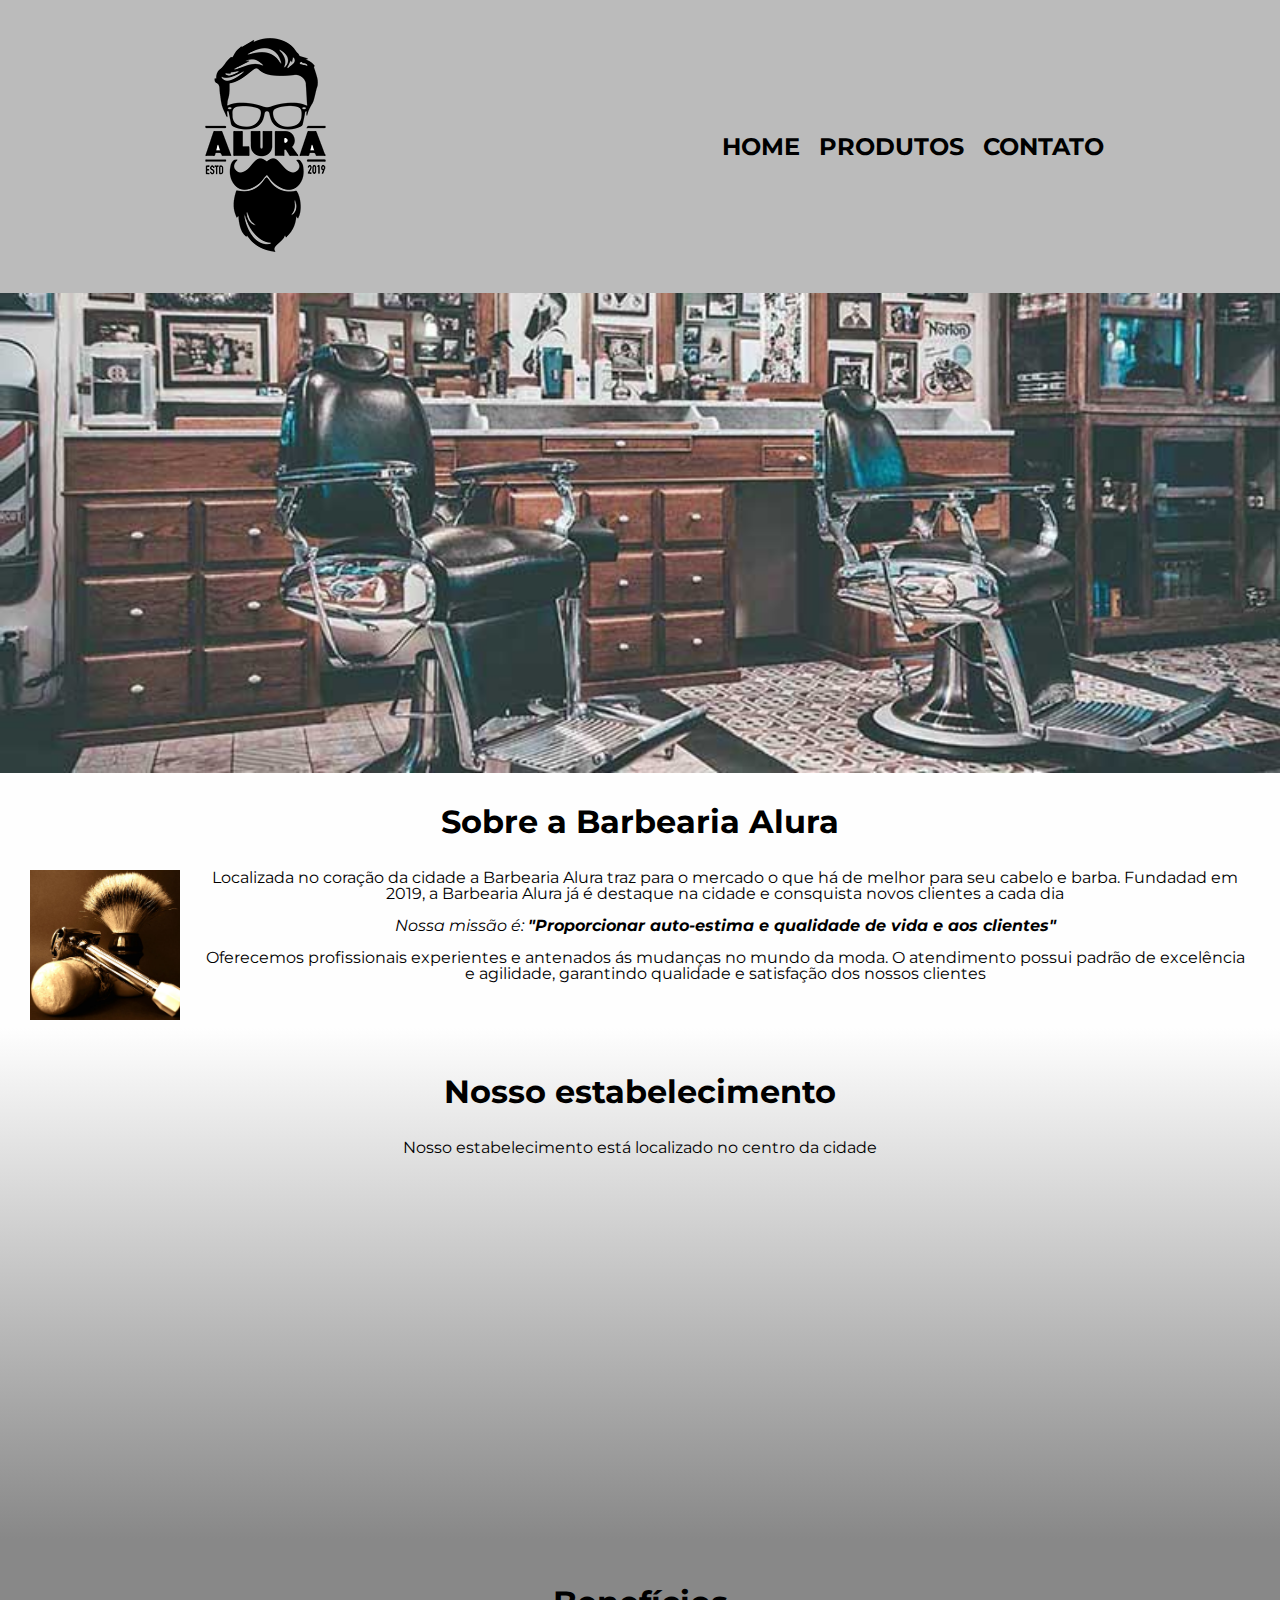
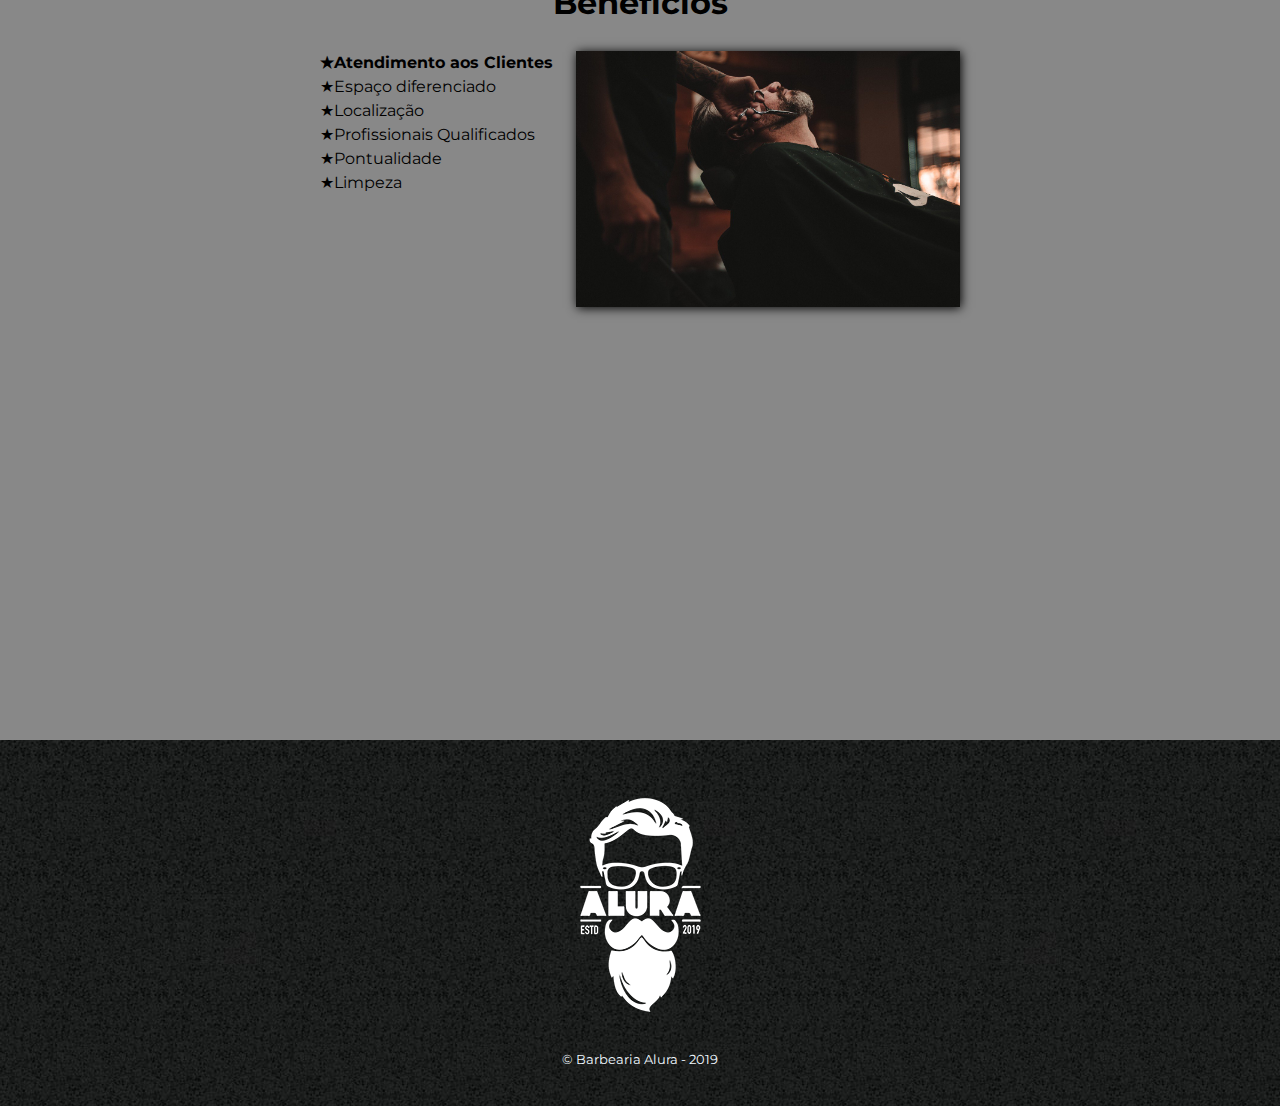
<file: index.html>
<!DOCTYPE html>
<html lang="pt-br">
<head>
    <meta charset="UTF-8">
    <meta http-equiv="X-UA-Compatible" content="IE=edge">
    <meta name="viewport" content="width=device-width, initial-scale=1.0">
    <title>Barbearia Alura</title>
    <link rel="stylesheet" href="estilos/reset.css">
    <link rel="stylesheet" href="estilos/cabecalho.css">
    <link rel="stylesheet" href="estilos/componetes.css">
    <link rel="stylesheet" href="estilos/style.css">
    <link rel="stylesheet" href="estilos/rodape.css">
    <link rel="preconnect" href="https://fonts.googleapis.com">
    <link rel="preconnect" href="https://fonts.gstatic.com" crossorigin>
    <link href="https://fonts.googleapis.com/css2?family=Montserrat:ital,wght@0,100;0,200;0,300;0,400;1,100;1,200;1,300&display=swap" rel="stylesheet">
</head>
<body>
    <a href="#conteudoPrincipal" class="pularNavegacao">Pular para contúdo principal</a>
    <header class="cabecalho">

        <!-- Logo -->
        <h1 class="cabecalho__logo"><img src="imagens/logo.png" alt="Logo da barbearia"></h1>

        <!-- NAV BAR -->
        <nav>
            <ul class="menu__navegacao__lista">
                <li class="menu__navegacao__item"><a class="menu__navegacao__link" href="index.html">Home</a></li>
                <li class="menu__navegacao__item"><a class="menu__navegacao__link" href="produtos.html">Produtos</a></li>
                <li class="menu__navegacao__item"><a class="menu__navegacao__link" href="contato.html">Contato</a></li>
            </ul>
        </nav>
    </header>

    <!-- Banner Barbearia -->
    <img class="banner" src="imagens/banner.jpg" alt="Ambiente de barbearia com cadeiras e utensilhos">
    <main> 

        <!-- Seção sobre a barbaearia  -->
        <section id="conteudoPrincipal" class="container__sobre">
            <h2 class="titulo">Sobre a Barbearia Alura</h2>
            <img class="utencilios de barbeiro: navalha e pincel de barba" src="imagens/utensilios.jpg" alt="">
            <p class="sobre__paragrafo margem__padrao">
                Localizada no coração da cidade a <strong>Barbearia Alura</strong> traz para o mercado o que há de melhor para seu cabelo e barba. Fundadad em 2019, a Barbearia Alura já é destaque na cidade e consquista novos clientes a cada dia
            </p>
            <p class="sobre__paragrafo missao margem__padrao">
                <em class="missao">Nossa missão é: <strong class="missao__frase">"Proporcionar auto-estima e qualidade de vida e aos clientes"</strong></em>
            </p>
            <p class="sobre__paragrafo margem__padrao">
                Oferecemos profissionais experientes e antenados ás mudanças no mundo da moda. O atendimento possui padrão de excelência e agilidade, garantindo qualidade e satisfação dos nossos clientes
            </p>
        </section>
        
        <!-- Seção localização da barbearia  -->
        <section class="container__mapa">
            <h3 class="titulo">Nosso estabelecimento</h3>
            <p class="mapa__paragrafo">Nosso estabelecimento está localizado no centro da cidade</p>
            <div class="mapa">
                <iframe title="Mapa com a localização da"  src="https://www.google.com/maps/embed?pb=!1m18!1m12!1m3!1d3657.1066935121084!2d-46.65390548562923!3d-23.56461126759606!2m3!1f0!2f0!3f0!3m2!1i1024!2i768!4f13.1!3m3!1m2!1s0x94ce59541c6c79c3%3A0x36b90a85f0f8cb33!2sGrupo%20Alura!5e0!3m2!1spt-BR!2sbr!4v1650150911456!5m2!1spt-BR!2sbr" width="100%" height="300" style="border:0;" allowfullscreen="" loading="lazy" referrerpolicy="no-referrer-when-downgrade"></iframe>
            </div>
        </section>

        <!-- Seção com os benefícios  -->
        <section class="container__beneficios"> 
            <h3 class="titulo">Benefícios</h3>
            <div class="beneficios">
                <ul class="beneficios__lista">
                    <li class="beneficios__itens">Atendimento aos Clientes</li>
                    <li class="beneficios__itens">Espaço diferenciado</li>
                    <li class="beneficios__itens">Localização</li>
                    <li class="beneficios__itens">Profissionais Qualificados</li>
                    <li class="beneficios__itens">Pontualidade</li>
                    <li class="beneficios__itens">Limpeza</li>
                </ul><img class="banner__beneficios" src="imagens/beneficios.jpg" alt="Barbeiro fazendo a barba de uma pessoa sentada na cadeira">
            </div>
            <!-- Videos da barbearia  -->
            <div class="video">
                <iframe width="100%" height="315" src="https://www.youtube.com/embed/wcVVXUV0YUY" title="YouTube video player" frameborder="0" allow="accelerometer; autoplay; clipboard-write; encrypted-media; gyroscope; picture-in-picture" allowfullscreen></iframe>
            </div>
        </section>
        
    </main>
    
    <!-- Rodapé  -->
    <footer class="rodape">

        <!-- Logo da barbearia  -->
        <img src="imagens/logo-branco.png" alt="logo-barberaria">
        <p class="rodape__paragrafo"> &copy; Barbearia Alura - 2019</p>
    </footer>
</body>
</html>
</file>
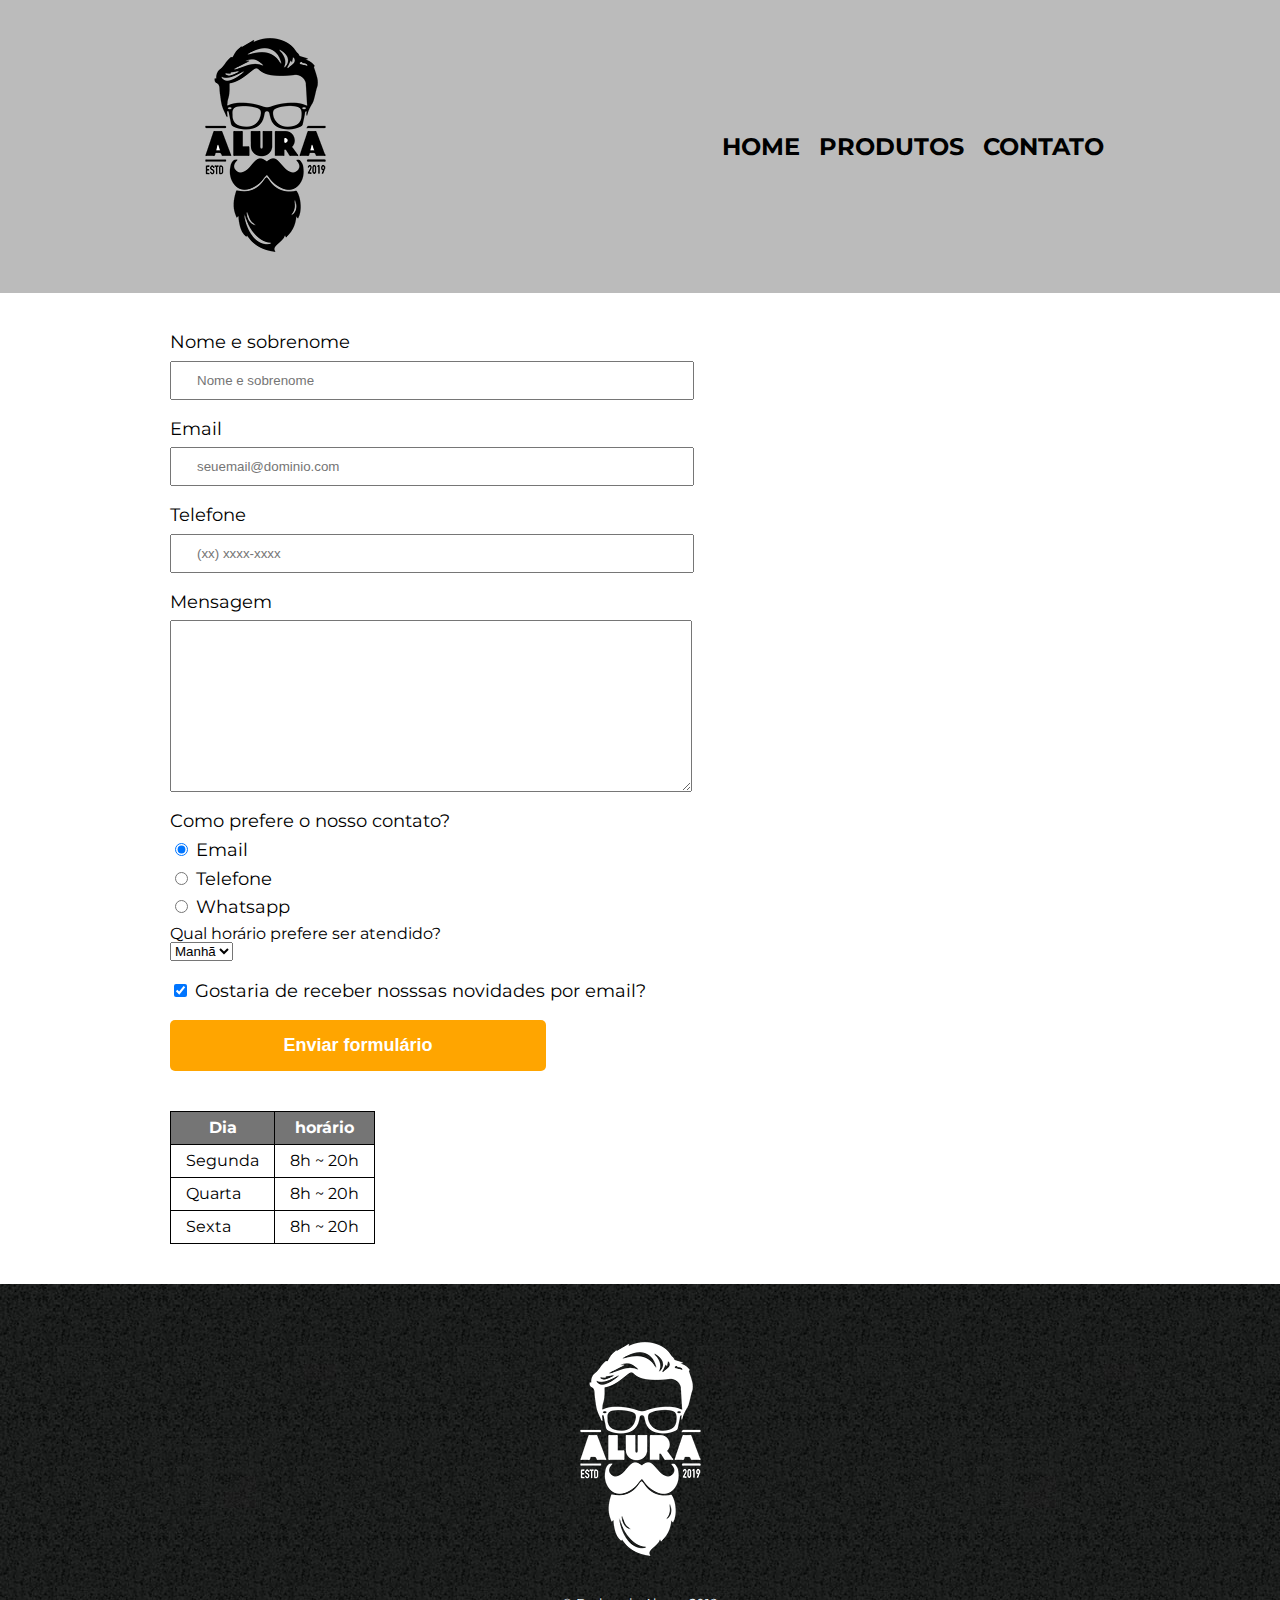
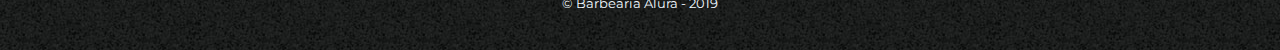
<file: contato.html>
<!DOCTYPE html>
<html lang="pt-br">
<head>
    <meta charset="UTF-8">
    <meta http-equiv="X-UA-Compatible" content="IE=edge">
    <meta name="viewport" content="width=device-width, initial-scale=1.0">
    <title>Contato</title>
    <link rel="stylesheet" href="estilos/reset.css">
    <link rel="stylesheet" href="estilos/componetes.css">
    <link rel="stylesheet" href="estilos/cabecalho.css">
    <link rel="stylesheet" href="estilos/contato.css">
    <link rel="stylesheet" href="estilos/rodape.css">
    <link rel="preconnect" href="https://fonts.googleapis.com">
    <link rel="preconnect" href="https://fonts.gstatic.com" crossorigin>
    <link href="https://fonts.googleapis.com/css2?family=Montserrat:ital,wght@0,100;0,200;0,300;0,400;1,100;1,200;1,300&display=swap" rel="stylesheet">
</head>
<body>
    <a href="#conteudoPrincipal" class="pularNavegacao">Pular para contúdo principal</a>
    <header class="cabecalho"> 

        <!-- Logo -->
        <h1 class="cabecalho__logo"><img src="imagens/logo.png" alt=""></h1>

        <!-- NAV BAR -->
        <nav class="menu__navegacao">
            <ul class="menu__navegacao__lista">
               <li class="menu__navegacao__item"><a class="menu__navegacao__link" href="index.html">Home</a></li>
                <li class="menu__navegacao__item"><a class="menu__navegacao__link" href="produtos.html">Produtos</a></li>
                <li class="menu__navegacao__item"><a class="menu__navegacao__link" href="contato.html">Contato</a></li>
            </ul>
        </nav>
    </header>
    <main class="conteiner">
        
        <!-- Formulário  -->
        <form id="conteudoPrincipal" class="formulario">
            <div class="formulario__campos">
                <label class="formulario__etiqueta" for="nome_sobrenome">Nome e sobrenome</label>
                <input class="formulario__entrada" type="text" id="nome_sobrenome" required placeholder="Nome e sobrenome">
                <label class="formulario__etiqueta" for="email">Email</label>
                <input class="formulario__entrada" type="email" id="email" required placeholder="seuemail@dominio.com">
                
                <label class="formulario__etiqueta" for="telefone">Telefone</label>
                <input class="formulario__entrada" type="tel" id="telefone" required placeholder="(xx) xxxx-xxxx">
                <label class="formulario__etiqueta" for="mensagem">Mensagem</label>
                <textarea class="formulario__entrada" name="" id="mensagem" cols="70" rows="10" required ></textarea>
            </div>

            <!-- Caixa de pergunta  -->
            <fieldset>
                <legend class="formulario__etiqueta">Como prefere o nosso contato?</legend>
                <label class="formulario__etiqueta" for="email-radio">
                    <input name="contato" type="radio" id="email-radio" checked>
                    Email
                </label>
                
                <label class="formulario__etiqueta" for="telefone-radio">
                    <input name="contato" type="radio" id="telefone-radio">
                    Telefone
                </label>
                
                <label class="formulario__etiqueta" for="whatsapp-radio">
                    <input name="contato" type="radio" id="whatsapp-radio">
                    Whatsapp
                </label>
            </fieldset>
        
             <!-- Horario de atendimento  -->
            <fieldset>
                <legend>Qual horário prefere ser atendido?</legend>
                <select name="" id="">
                    <option value="">Manhã</option>
                    <option value="">Tarde</option>
                    <option value="">Noite</option>
                </select>
            </fieldset>
            
            <label class="formulario__etiqueta checkbox"> <input type="checkbox" checked> Gostaria de receber nosssas novidades por email?</label>
            
            <!-- Botão para envio de formulário  -->
            <input class="botao__enviar" type="submit" value="Enviar formulário">
        </form>
        
        <!-- Tabela com horário de funcionamento  -->
        <table class="tabela__horario">
            <thead >
                <tr>
                    <th>Dia</th>
                    <th>horário</th>
                </tr>
            </thead>
            <tbody>
                <tr>
                    <td>Segunda</td>
                    <td>8h ~ 20h</td>
                </tr>
                <tr>
                    <td>Quarta</td>
                    <td>8h ~ 20h</td>
                </tr>
                <tr>
                    <td>Sexta</td>
                    <td>8h ~ 20h</td>
                </tr>
            </tbody>
        </table>
    </main>
    
    <!-- Rodapé  -->
    <footer class="rodape">
        
        <!-- Logo da barbearia  -->
        <img src="imagens/logo-branco.png" alt="logo-barberaria">
        <p class="rodape__paragrafo"> &copy; Barbearia Alura - 2019</p>
    </footer>
</body>
</html>
</file>
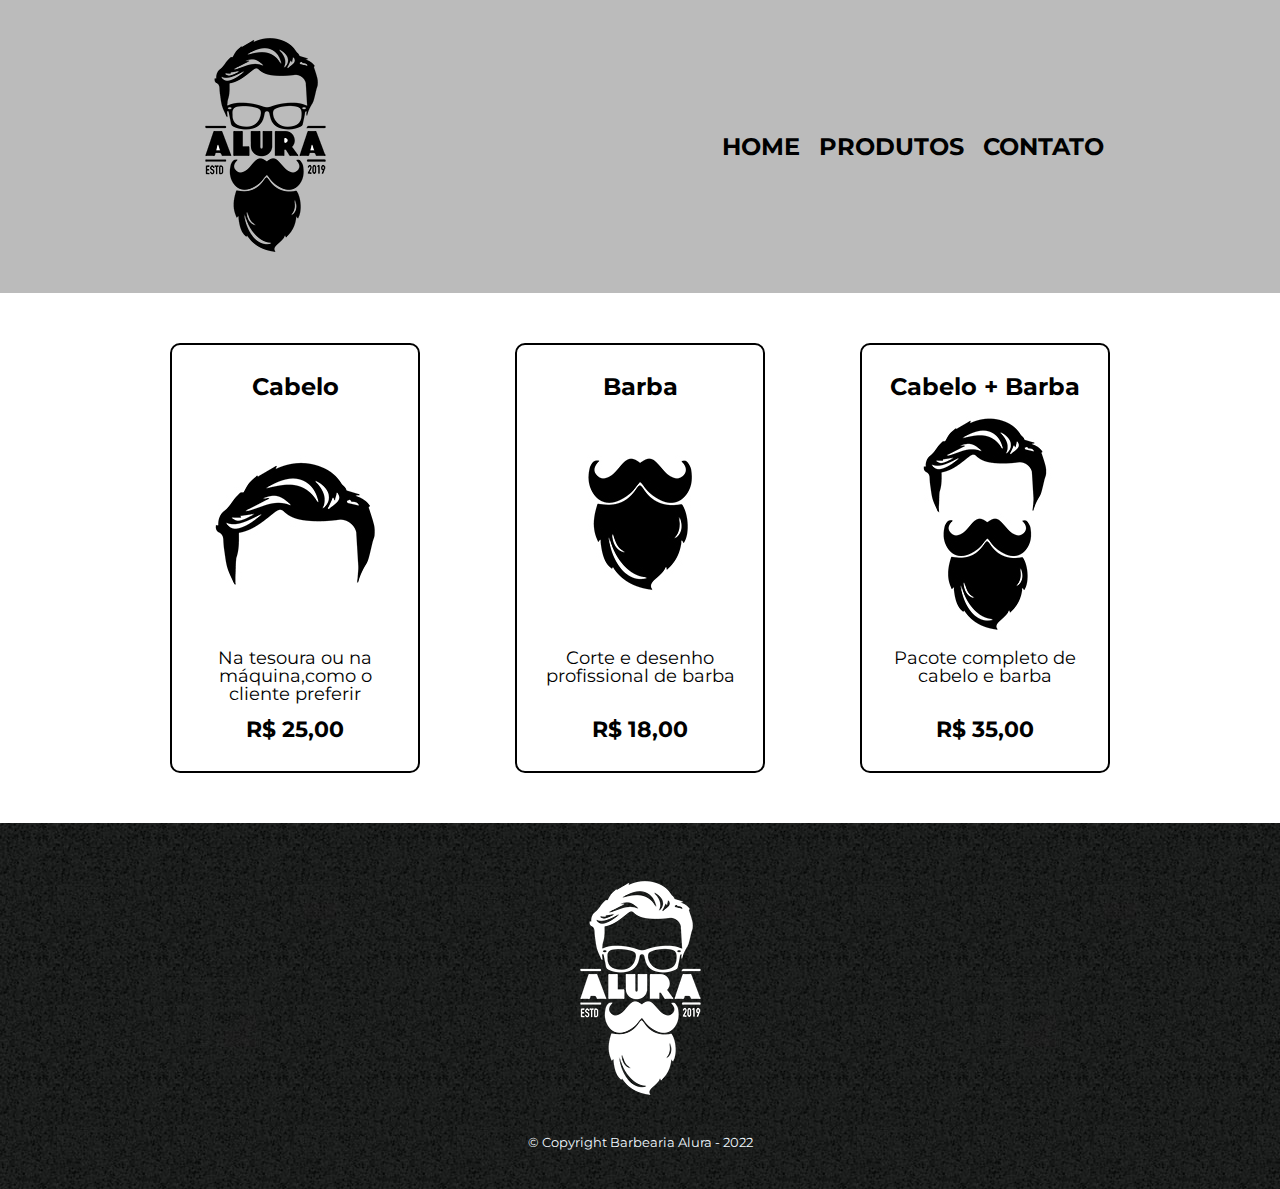
<file: produtos.html>
<!DOCTYPE html>
<html lang="pt-br">
<head>
    <meta charset="UTF-8">
    <meta http-equiv="X-UA-Compatible" content="IE=edge">
    <meta name="viewport" content="width=device-width, initial-scale=1.0">
    <link rel="stylesheet" href="estilos/reset.css">
    <link rel="stylesheet" href="estilos/componetes.css">
    <link rel="stylesheet" href="estilos/cabecalho.css">
    <link rel="stylesheet" href="estilos/produtos-style.css">
    <link rel="stylesheet" href="estilos/rodape.css">
    <link rel="preconnect" href="https://fonts.googleapis.com">
    <link rel="preconnect" href="https://fonts.gstatic.com" crossorigin>
    <link href="https://fonts.googleapis.com/css2?family=Montserrat:ital,wght@0,100;0,200;0,300;0,400;1,100;1,200;1,300&display=swap" rel="stylesheet">
    <title>Produtos - Barbearia </title>
</head>
<body>
    <a href="#conteudoPrincipal" class="pularNavegacao">Pular para contúdo principal</a>
    <header class="cabecalho">

        <!-- Logo -->
        <h1 class="cabecalho__logo"><img src="imagens/logo.png" alt="Logo da apeperia"></h1>

        <!-- NAV BAR -->
        <nav class="menu__navegacao">
            <ul class="menu__navegacao__lista">
                <li class="menu__navegacao__item"><a class="menu__navegacao__link" href="index.html">Home</a></li>
                <li class="menu__navegacao__item"><a class="menu__navegacao__link" href="produtos.html">Produtos</a></li>
                <li class="menu__navegacao__item"><a class="menu__navegacao__link" href="contato.html">Contato</a></li>
            </ul>
        </nav>
    </header>
    <main>

        <!-- Lista de Produtos -->
        <ul id="conteudoPrincipal" class="lista__produto conteiner">
            <li class="produto">
                <h2 class="produto__titulo">Cabelo</h2>
                <img class="produto__imagem" src="imagens/cabelo.jpg" alt="Desenho de um cabelo">
                <p class="produto__descricao" >Na tesoura ou na máquina,como o cliente preferir</p>
                <p class="produto__preco" >R$ 25,00</p>
            </li>
            <li class="produto">
                <h2 class="produto__titulo">Barba</h2>
                <img class="produto__imagem" src="imagens/barba.jpg" alt="Desenho de um barba">
                <p class="produto__descricao" >Corte e desenho profissional de barba</p>
                <p class="produto__preco" >R$ 18,00</p>
            </li>
            <li class="produto">
                <h2 class="produto__titulo">Cabelo + Barba</h2>
                <img class="produto__imagem" src="imagens/cabelo+barba.jpg" alt="Desenho de um cabelo e barba">
                <p class="produto__descricao" >Pacote completo de cabelo e barba</p>
                <p class="produto__preco" >R$ 35,00</p>
            </li>
        </ul>
    </main>
    
    <!-- Rodapé  -->
    <footer class="rodape">
        
        <!-- Logo da barbearia  -->
        <img src="imagens/logo-branco.png" alt="Logo da apeperia">
        <p class="rodape__paragrafo"> &#xA9; Copyright Barbearia Alura - 2022</p>
    </footer>
</html>
</file>
<file: estilos/cabecalho.css>
.cabecalho{
    background-color: #bbbbbb;
    padding: 20px 0px;
    display: flex;
    justify-content: space-around;
    align-items: center;
    flex-wrap: wrap;
}

.menu__navegacao__item{
    display: inline;
    margin-left: 15px;  
    margin-bottom: 15px;  
}
.menu__navegacao__link{
    color: black;
    font-weight: bold;
    font-size: 1.5em;
    text-decoration: none;
    text-transform: uppercase;
    transition: 0.5s;
}
.menu__navegacao__link:hover{
    color: #c78c19;
    text-decoration: underline;
}
.pularNavegacao,
.pularNavegacao:active,
.pularNavegacao:focus,
.pularNavegacao:hover {
  text-indent: 100%;
  white-space: nowrap;
  overflow: hidden;
  width: 1px;
  height: 1px;
  color: transparent;
  position: absolute;
  left: -9999;
}
@media screen and (max-width: 940px){
   
    .menu__navegacao__lista{
    display: flex;
    flex-direction: column;
    align-items: center;
    }
    .menu__navegacao{
        position: static;
        text-align: center;
        margin-right: 0px ;
    }
}
</file>
<file: estilos/componetes.css>
body{
    font-family: 'Montserrat', sans-serif;
}
.titulo{
    font-weight: bold;
    text-align: center;
    font-size: 2em;
    margin-bottom: 1em;
    clear: left;
}
.conteiner{
    width: 940px;
    margin: 0px auto;
}
.margem__padrao{
    margin-bottom: 1em;
}
@media screen and (max-width: 940px){
    .conteiner{
        width: auto;
    }  
}
</file>
<file: estilos/style.css>
.titulo__cabecalho{
    margin-left: 20px;
}
.banner{
    width: 100vw;
}
.container__sobre{
    background-color: #fefefe;
    padding: 30px;
}
.utencilios{
    width: 150px;
    float: left;
    margin: 0px 20px 20px 0px;
}
.sobre__paragrafo{
    text-align: center;
}
.missao{
    font-style: italic;
}
.missao__frase{
    color: rgb(0, 0, 0);
    font-weight: bold;
}
.container__mapa{
    padding: 3em 0px;
    text-align: center;
    background: linear-gradient(#fefefe,#888888);
}
.mapa__paragrafo{
    margin-bottom: 2em;
}
.mapa{
    width: 940px;
    margin: 0px auto;
}
.container__beneficios{
    background-color: #888888;
    padding: 3em 0px;
}
.beneficios{
    width: 640px;
    margin: 0px auto;
}
.beneficios__lista{
    display: inline-block;
    vertical-align: top;
    width: 40%;
    
}
.beneficios__itens{
    line-height: 1.5;
}
.beneficios__itens:first-child{
    font-weight: bold;
}
.beneficios__itens::before{
    content: "★";
}
.banner__beneficios{
    width: 60%;
    transition: 400ms;
    box-shadow: 1px 1px 10px black;
}
.banner__beneficios:hover{
    opacity: 0.30;
}
.video{
    width: 560px;
    margin: 2em auto;
}
@media screen and (max-width: 940px){
    .mapa,.video,.beneficios{
        width: auto;
    } 
    .video{
        padding: 0px 30px;  
    }
    .sobre__paragrafo{
        text-align: left;
        line-height: 1.2;
    }
    .beneficios__lista,.banner__beneficios{
        width: 100vw;
    }
}
</file>
<file: estilos/rodape.css>
.rodape{
    background-image: url(../imagens/bg.jpg);
    text-align: center;
    
    padding: 40px 0px;
}
.rodape__paragrafo{
    color: aliceblue;
    font-size: 13px;
    margin-top: 20px;
}
</file>
<file: estilos/contato.css>
.formulario{
    margin: 40px 0px;
}
.formulario__etiqueta{
    display: block;
    font-size: 1.1em;
    margin-bottom: 10px;
}
.formulario__entrada{
    display: block;
    margin-bottom: 20px;
    padding: 10px 25px;
    width: 50%;
}
.checkbox{
    margin: 20px 0px;
}
.botao__enviar{
    width: 40%;
    padding: 15px 0px;
    background-color: orange;
    color: white;
    font-weight: bold;
    font-size: 18px;
    border-style: none;
    border-radius: 5px;
    transition: 0.7s;
    cursor: pointer;
}
.botao__enviar:hover{
    background-color: darkorange;
    transform: scale(1.05);
}
table{
    margin: 20px 0px 40px;
}
thead{
    background-color: #757575;
    color: white;
    font-weight: bold;
}
th,td{
    border:1px solid black;
    padding: 8px 15px;
}
</file>
<file: estilos/produtos-style.css>
.lista__produto{
    display: flex;
    justify-content: space-between;
    align-items: center;
    padding: 50px 0px;
}
.produto{
    display: flex;
    flex-direction: column;
    align-content: center;
    align-items: center;
    overflow: hidden;
    max-width: 250px;
    border:2px solid black;
    border-radius: 10px;
    box-sizing: border-box; 
    padding: 30px 20px;
    transition: 0.3s;
    text-align: center;
}

.produto:hover{
    border-color: #c78c19;
}
.produto:active{
    border-color: #50c719;
    
}
.produto__titulo{
    font-size: 1.5em;
    font-weight: bold;
}
.produto:hover .produto__titulo{
    font-size: 1.9em;
}
.produto__descricao{
    height: 60px;
    font-size: 18px;
}
.produto__preco{
    font-size: 22px;
    font-weight: bold;
    margin-top: 10px;
}
@media screen and (max-width: 940px) {
    .produto{
        flex-wrap: wrap;
        width: auto;
        margin: 10px 10%;
        
    }
    .lista__produto{
        flex-direction: column;
    }
}
</file>
